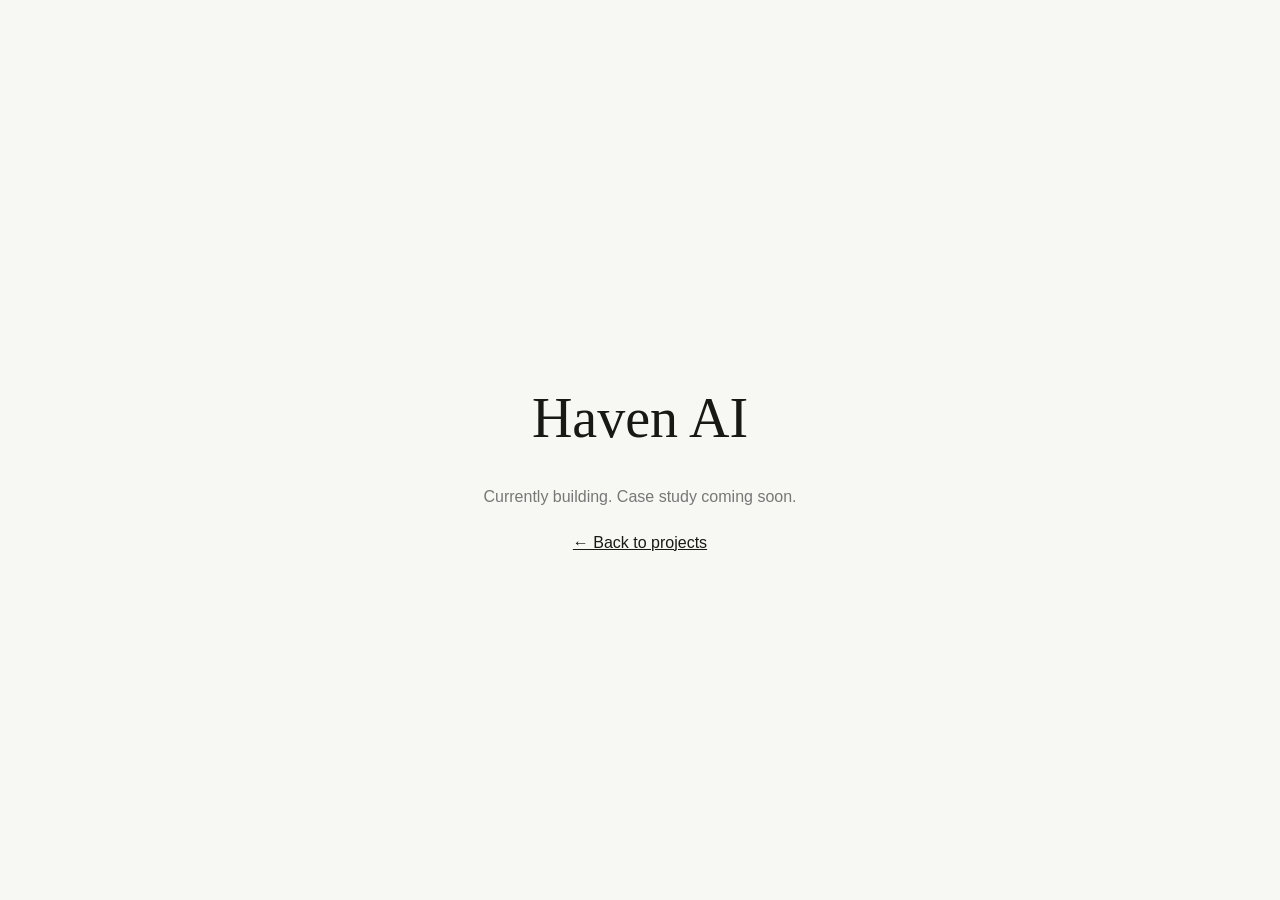
<file: haven-preview/index.html>
<!doctype html><html lang="en"><head><meta charset="utf-8"><meta name="viewport" content="width=device-width,initial-scale=1"><meta name="robots" content="noindex"><title>Haven AI — Currently building</title><style>body{margin:0;min-height:100vh;display:grid;place-items:center;background:#f7f7f3;color:#181815;font-family:Arial,sans-serif}main{text-align:center;padding:32px}h1{font:400 56px Georgia,serif}p{color:#777;margin:28px 0}a{color:inherit}</style></head><body><main><h1>Haven AI</h1><p>Currently building. Case study coming soon.</p><a href="../#projects">← Back to projects</a></main></body></html>
</file>
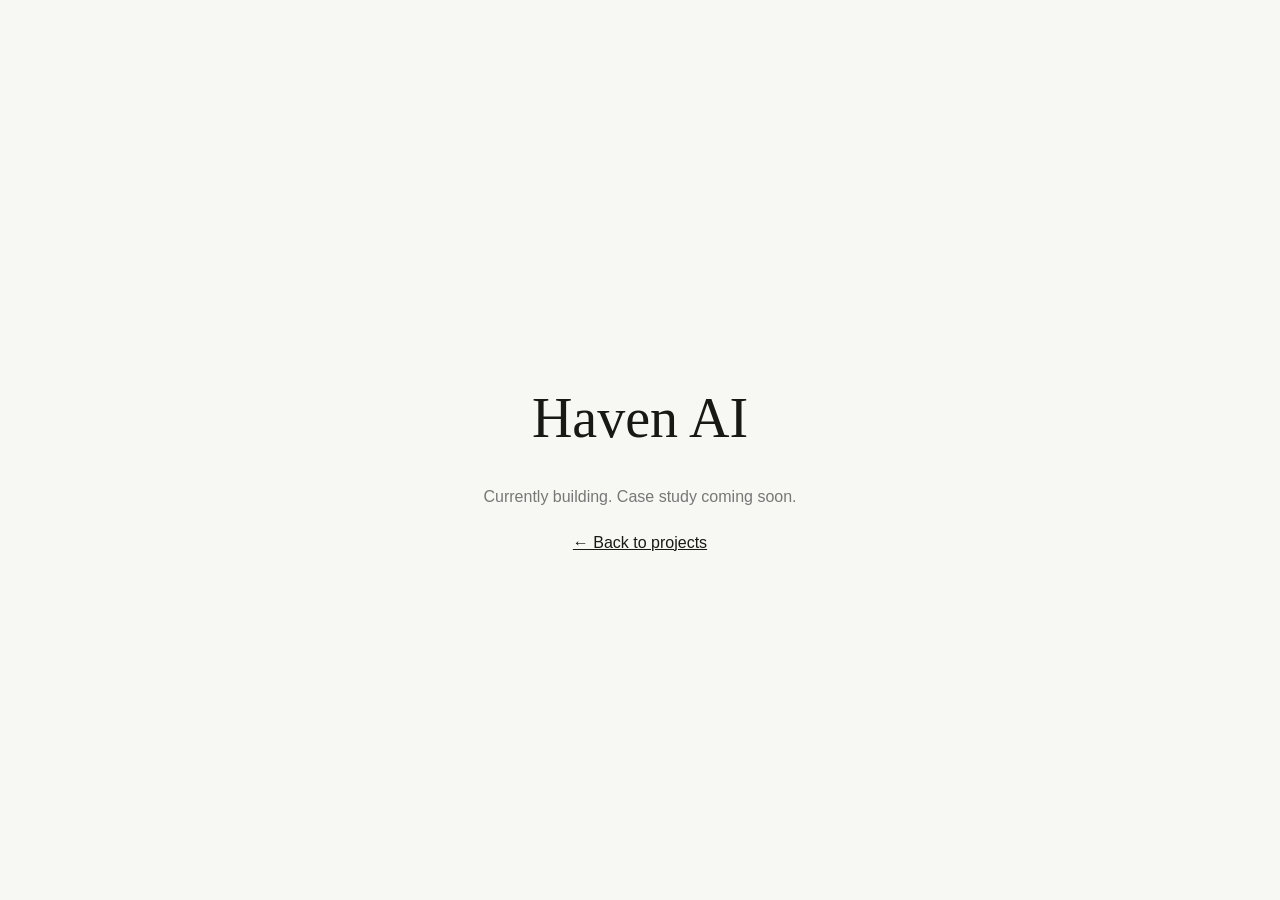
<file: haven-preview/design-system/index.html>
<!doctype html><html lang="en"><head><meta charset="utf-8"><meta name="viewport" content="width=device-width,initial-scale=1"><meta name="robots" content="noindex"><title>Haven AI — Currently building</title><style>body{margin:0;min-height:100vh;display:grid;place-items:center;background:#f7f7f3;color:#181815;font-family:Arial,sans-serif}main{text-align:center;padding:32px}h1{font:400 56px Georgia,serif}p{color:#777;margin:28px 0}a{color:inherit}</style></head><body><main><h1>Haven AI</h1><p>Currently building. Case study coming soon.</p><a href="../../#projects">← Back to projects</a></main></body></html>
</file>
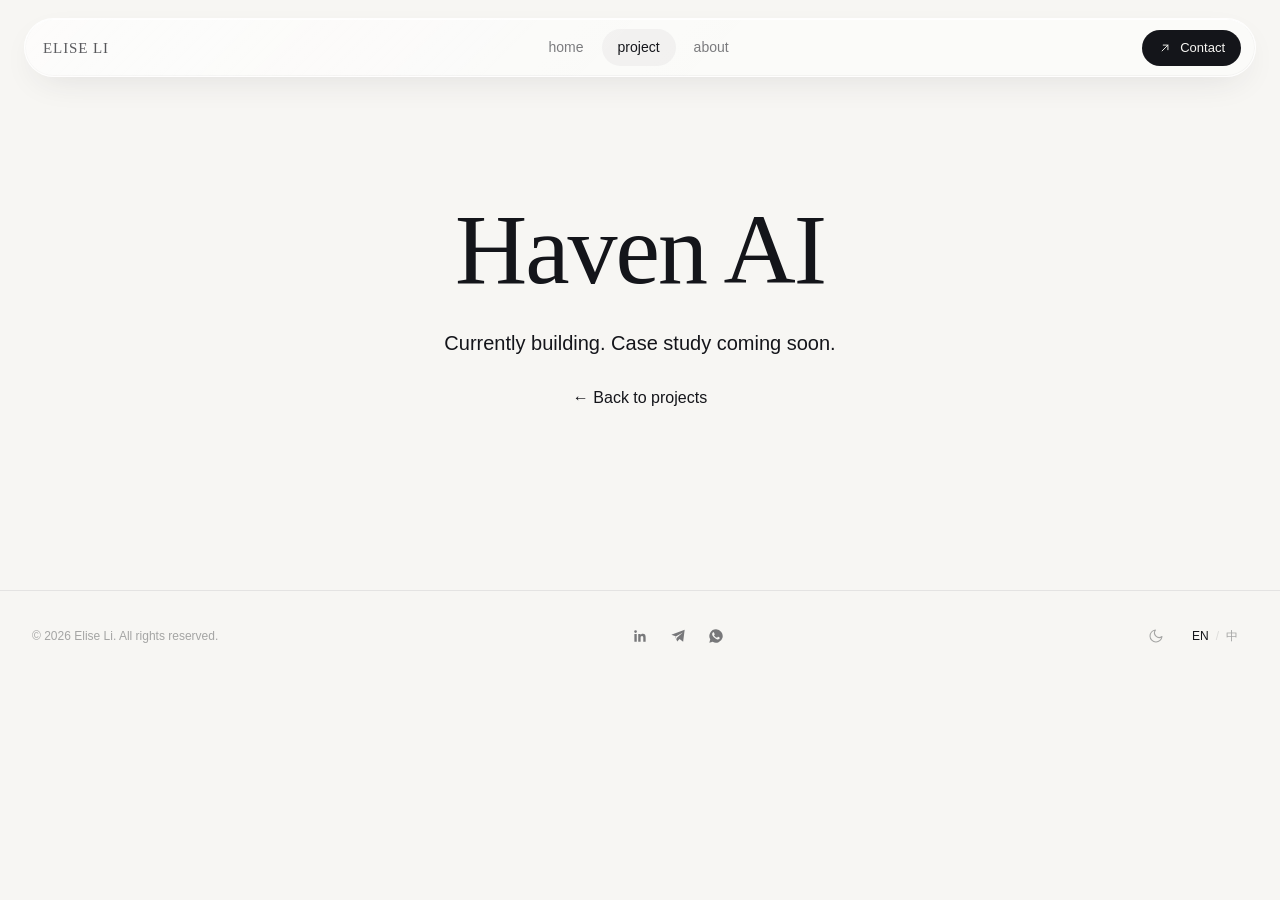
<file: haven.html>
<!doctype html>
<html lang="zh-CN"><head><meta charset="utf-8"><meta name="viewport" content="width=device-width,initial-scale=1"><title>Haven AI — Elise Li</title></head><body><a href="./#haven">打开 Haven AI 作品集</a><script>location.replace('./#haven');</script></body></html>
</file>
